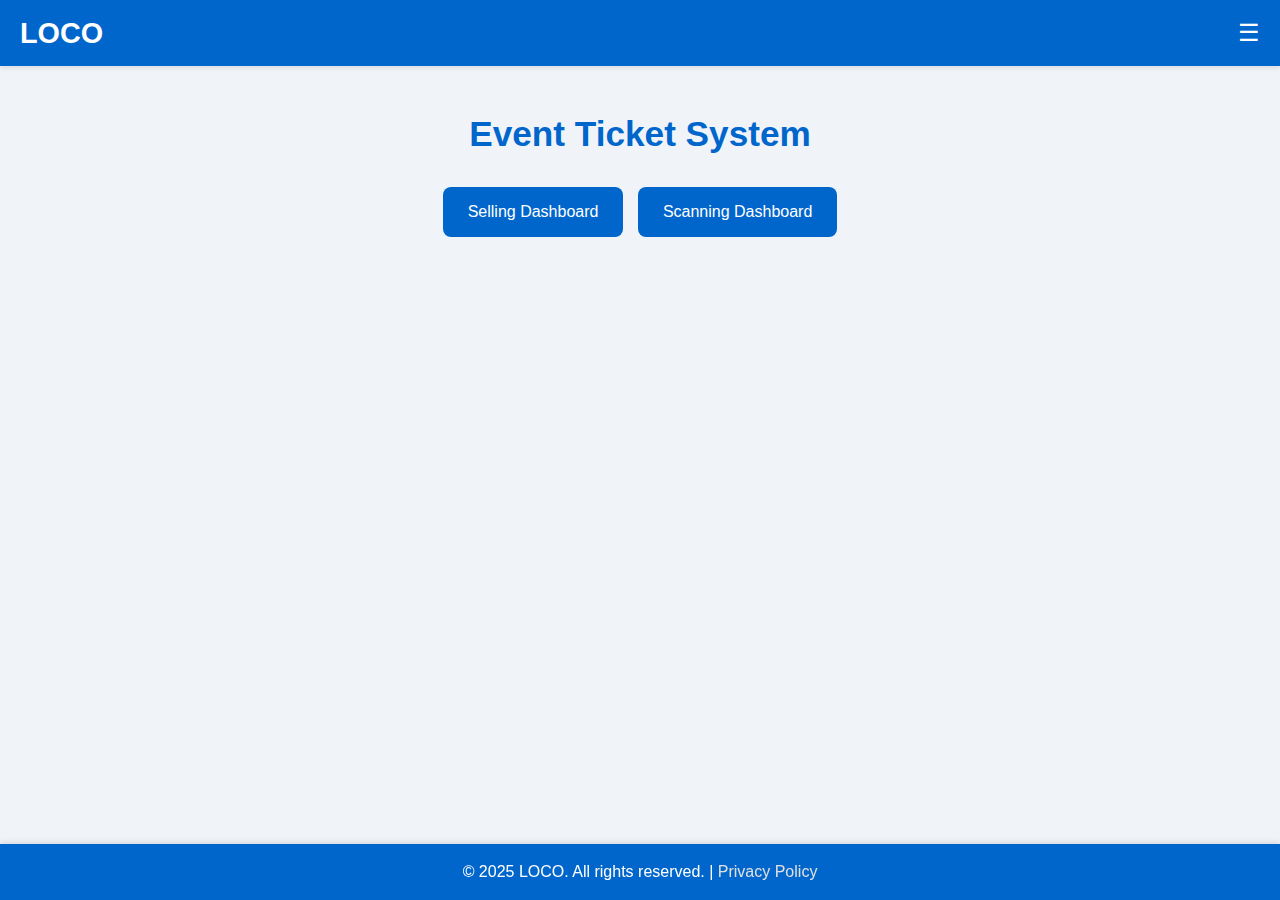
<file: index.html>
<!DOCTYPE html>
<html lang="en">
<head>
    <meta charset="UTF-8">
    <meta name="viewport" content="width=device-width, initial-scale=1.0">
    <title>LOCO - Event Ticket App</title>
    <link rel="stylesheet" href="styles.css">
</head>
<body>
    <header>
        <div class="logo">LOCO</div>
        <button class="menu-btn">☰</button>
    </header>
    <div class="container">
        <h1>Event Ticket System</h1>
        <div class="dashboard-options">
            <a href="seller.html" class="btn">Selling Dashboard</a>
            <a href="scanner.html" class="btn">Scanning Dashboard</a>
        </div>
    </div>
    <footer>
        <p>&copy; 2025 LOCO. All rights reserved. | <a href="privacy.html">Privacy Policy</a></p>
    </footer>
</body>
</html>
</file>
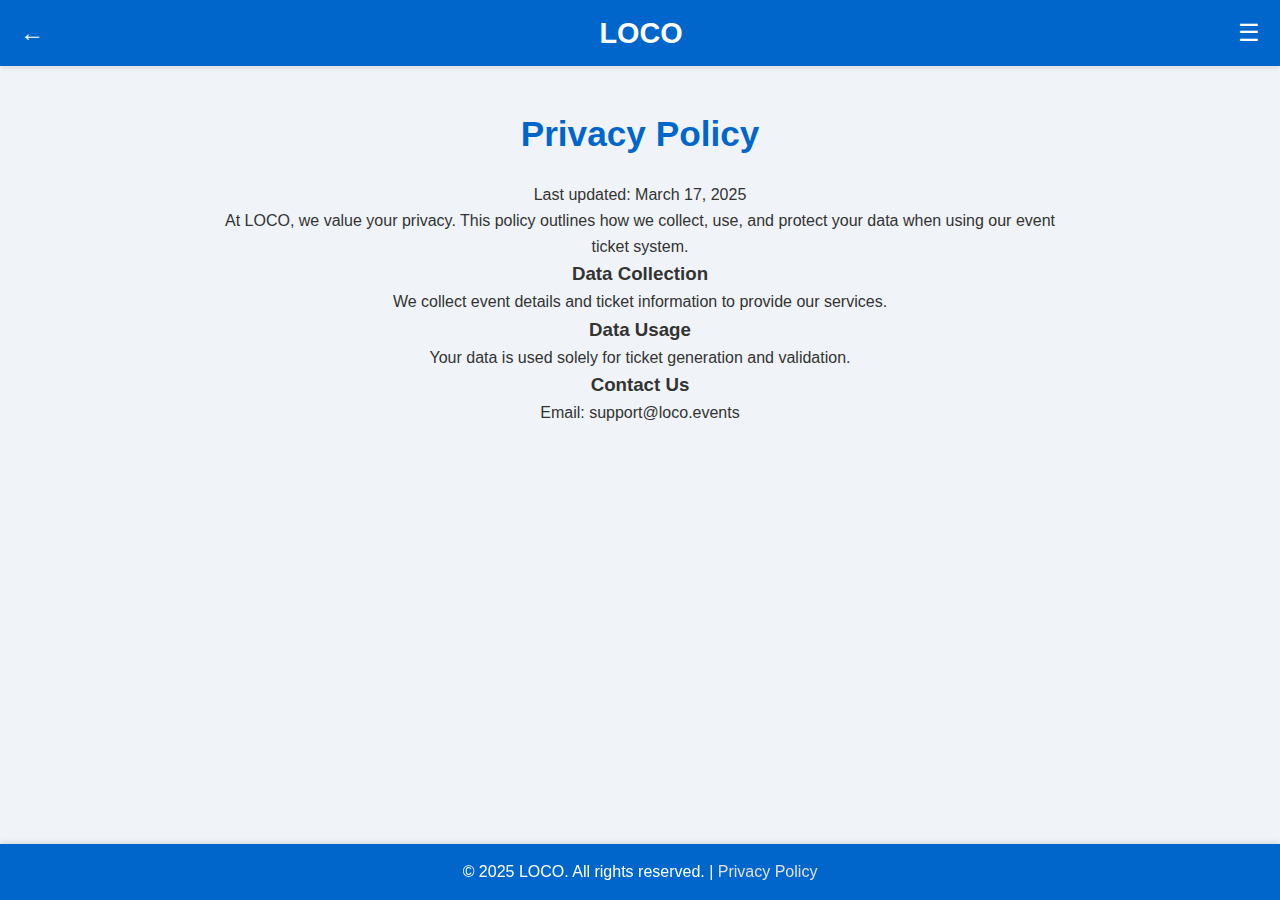
<file: privacy.html>
<!DOCTYPE html>
<html lang="en">
<head>
    <meta charset="UTF-8">
    <meta name="viewport" content="width=device-width, initial-scale=1.0">
    <title>LOCO - Privacy Policy</title>
    <link rel="stylesheet" href="styles.css">
</head>
<body>
    <header>
        <a href="index.html" class="back-arrow">←</a>
        <div class="logo">LOCO</div>
        <button class="menu-btn">☰</button>
    </header>
    <div class="container">
        <h1>Privacy Policy</h1>
        <p>Last updated: March 17, 2025</p>
        <p>At LOCO, we value your privacy. This policy outlines how we collect, use, and protect your data when using our event ticket system.</p>
        <h3>Data Collection</h3>
        <p>We collect event details and ticket information to provide our services.</p>
        <h3>Data Usage</h3>
        <p>Your data is used solely for ticket generation and validation.</p>
        <h3>Contact Us</h3>
        <p>Email: support@loco.events</p>
    </div>
    <footer>
        <p>&copy; 2025 LOCO. All rights reserved. | <a href="privacy.html">Privacy Policy</a></p>
    </footer>
</body>
</html>
</file>
<file: styles.css>
/* Reset and Base Styles */
* {
    margin: 0;
    padding: 0;
    box-sizing: border-box;
    font-family: Arial, sans-serif;
}

body {
    background-color: #f0f4f8;
    color: #333;
    line-height: 1.6;
}

/* Header */
header {
    background-color: #0066cc;
    padding: 10px 20px;
    display: flex;
    justify-content: space-between;
    align-items: center;
    box-shadow: 0 2px 5px rgba(0, 0, 0, 0.1);
}

.logo {
    font-size: 1.8em;
    font-weight: bold;
    color: #fff;
    text-transform: uppercase;
}

.back-arrow {
    color: #fff;
    font-size: 1.5em;
    text-decoration: none;
}

.menu-btn {
    background: none;
    border: none;
    font-size: 1.5em;
    color: #fff;
    cursor: pointer;
}

/* Container */
.container {
    max-width: 900px;
    margin: 20px auto;
    padding: 20px;
    text-align: center;
}

/* Headings */
h1 {
    margin-bottom: 20px;
    font-size: 2.2em;
    color: #0066cc;
}

/* Buttons */
.btn {
    display: inline-block;
    padding: 12px 25px;
    background-color: #0066cc;
    color: #fff;
    text-decoration: none;
    border-radius: 8px;
    margin: 5px;
    cursor: pointer;
    border: none;
    transition: background-color 0.3s ease;
}

.btn:hover {
    background-color: #0052a3;
}

.action-btn {
    background-color: #e0e0e0;
    color: #0066cc;
    margin: 10px 5px;
}

.action-btn:hover {
    background-color: #d0d0d0;
}

/* Ticket Form */
.ticket-form {
    display: flex;
    flex-direction: column;
    gap: 15px;
    max-width: 500px;
    margin: 0 auto 30px;
    background-color: #fff;
    padding: 20px;
    border-radius: 10px;
    box-shadow: 0 4px 10px rgba(0, 0, 0, 0.1);
}

.ticket-form label {
    text-align: left;
    color: #0066cc;
}

.ticket-form input {
    padding: 10px;
    border: 1px solid #ccc;
    border-radius: 5px;
    background-color: #fff;
    color: #333;
}

/* Ticket Card */
.ticket-card {
    background-color: #0066cc;
    color: #fff;
    padding: 20px;
    border-radius: 10px;
    box-shadow: 0 4px 10px rgba(0, 0, 0, 0.1);
    max-width: 400px;
    margin: 20px auto;
    text-align: center;
}

.ticket-header h2 {
    font-size: 1.2em;
    margin-bottom: 5px;
}

.ticket-header p {
    font-size: 0.9em;
    margin-bottom: 15px;
}

.ticket-info {
    margin: 15px 0;
}

.qr-code {
    width: 150px;
    height: 150px;
    margin: 15px auto;
    background-color: #fff;
    border-radius: 5px;
    display: flex;
    align-items: center;
    justify-content: center;
}

.ticket-details p {
    font-size: 0.9em;
    margin: 5px 0;
}

.ticket-actions {
    margin: 15px 0;
}

.ticket-footer p {
    font-size: 0.8em;
}

.ticket-footer a {
    color: #e0e0e0;
    text-decoration: underline;
}

.ticket-footer a:hover {
    color: #fff;
}

/* Overlay for QR Code */
.overlay {
    display: none;
    position: fixed;
    top: 0;
    left: 0;
    width: 100%;
    height: 100%;
    background: rgba(0, 0, 0, 0.8);
    justify-content: center;
    align-items: center;
}

.overlay-content {
    background: #fff;
    padding: 20px;
    border-radius: 10px;
    text-align: center;
}

.close-btn {
    margin-top: 15px;
}

/* Footer */
footer {
    background-color: #0066cc;
    padding: 15px;
    text-align: center;
    position: fixed;
    bottom: 0;
    width: 100%;
    box-shadow: 0 -2px 5px rgba(0, 0, 0, 0.1);
}

footer p {
    color: #fff;
}

footer a {
    color: #e0e0e0;
    text-decoration: none;
}

footer a:hover {
    text-decoration: underline;
}

/* Responsive Design */
@media (max-width: 600px) {
    .container {
        padding: 15px;
    }

    h1 {
        font-size: 1.8em;
    }

    .ticket-card {
        max-width: 100%;
    }

    .qr-code {
        width: 120px;
        height: 120px;
    }
}

/* ... (Previous CSS remains largely the same) ... */

/* Scanner Specific */
.scanner {
    margin-top: 20px;
    text-align: center;
}

#scannerContainer {
    margin: 20px auto;
    width: 300px;
    height: 300px;
}

.scan-result {
    margin-top: 20px;
    padding: 20px;
    background-color: #fff;
    border-radius: 10px;
    box-shadow: 0 4px 10px rgba(0, 0, 0, 0.1);
    max-width: 400px;
    margin: 20px auto;
}
</file>
